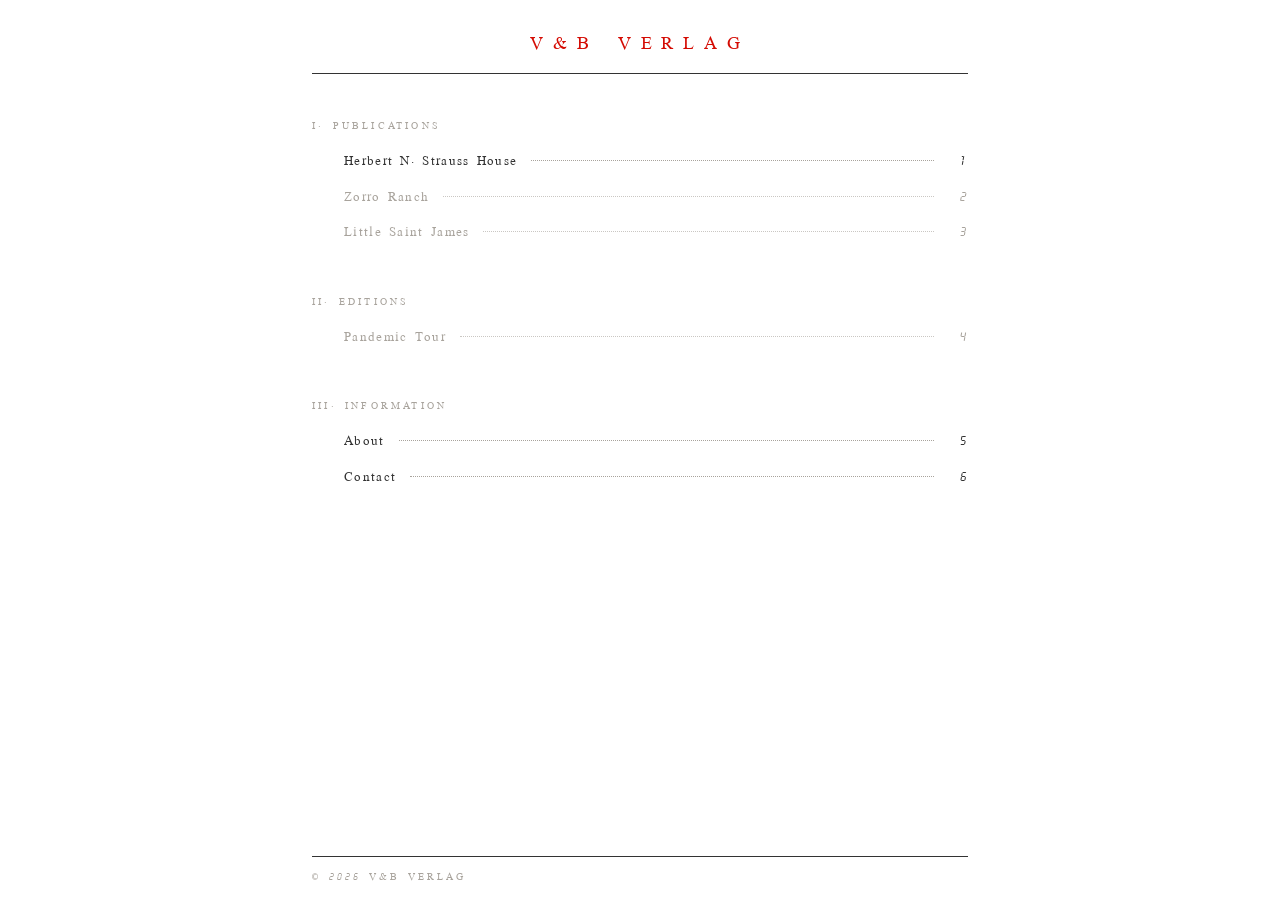
<file: index.html>
<!DOCTYPE html>
<html lang="en">
<head>
    <meta charset="UTF-8">
    <meta name="viewport" content="width=device-width, initial-scale=1.0">
    <title>V&amp;B Verlag</title>
    <link rel="stylesheet" href="./style.css">
</head>
<body>

    <header class="site-header">
        <a href="./index.html" class="wordmark">V&amp;B Verlag</a>
        <hr class="rule">
    </header>

    <main>
        <section class="toc-section">
            <h2 class="toc-section-label">I. Publications</h2>
            <ol class="toc">
                <li>
                    <a href="./herbert-n-strauss-house.html">
                        <span class="toc-title">Herbert N. Strauss House</span>
                        <span class="toc-fill"></span>
                        <span class="toc-num">1</span>
                    </a>
                </li>
                <li class="muted">
                    <div class="toc-row">
                        <span class="toc-title">Zorro Ranch</span>
                        <span class="toc-fill"></span>
                        <span class="toc-num">2</span>
                    </div>
                </li>
                <li class="muted">
                    <div class="toc-row">
                        <span class="toc-title">Little Saint James</span>
                        <span class="toc-fill"></span>
                        <span class="toc-num">3</span>
                    </div>
                </li>
            </ol>
        </section>

        <section class="toc-section">
            <h2 class="toc-section-label">II. Editions</h2>
            <ol class="toc toc-muted">
                <li>
                    <div class="toc-row">
                        <span class="toc-title">Pandemic Tour</span>
                        <span class="toc-fill"></span>
                        <span class="toc-num">4</span>
                    </div>
                </li>
            </ol>
        </section>

        <section class="toc-section">
            <h2 class="toc-section-label">III. Information</h2>
            <ol class="toc">
                <li>
                    <a href="./about.html">
                        <span class="toc-title">About</span>
                        <span class="toc-fill"></span>
                        <span class="toc-num">5</span>
                    </a>
                </li>
                <li>
                    <a href="./contact.html">
                        <span class="toc-title">Contact</span>
                        <span class="toc-fill"></span>
                        <span class="toc-num">6</span>
                    </a>
                </li>
            </ol>
        </section>
    </main>

    <footer class="site-footer">
        <div class="site-footer-inner">© <span id="year">2026</span> V&amp;B Verlag</div>
    </footer>

    <script>document.getElementById('year').textContent = new Date().getFullYear();</script>

</body>
</html>
</file>
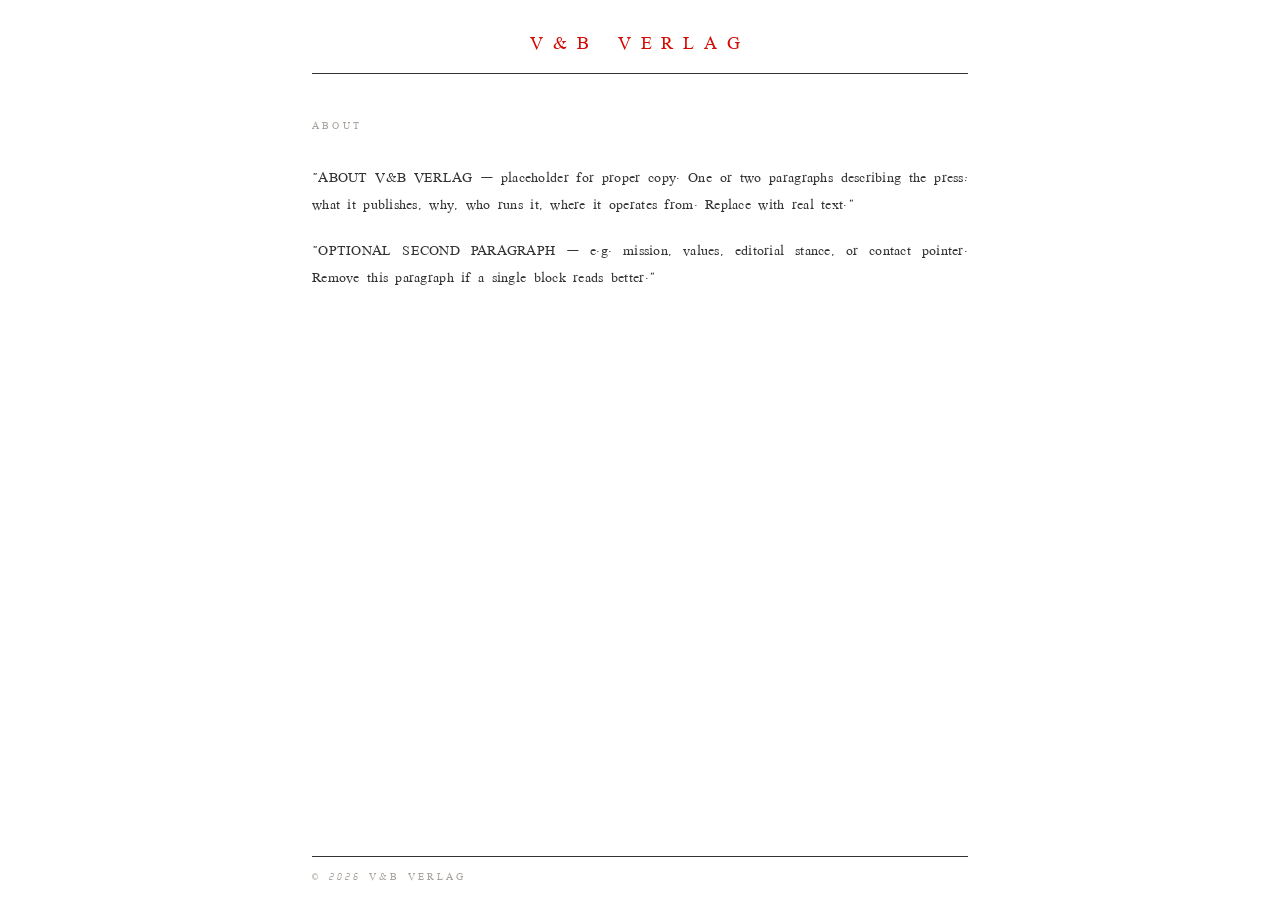
<file: about.html>
<!DOCTYPE html>
<html lang="en">
<head>
    <meta charset="UTF-8">
    <meta name="viewport" content="width=device-width, initial-scale=1.0">
    <title>About &mdash; V&amp;B Verlag</title>
    <link rel="stylesheet" href="./style.css">
</head>
<body>

    <header class="site-header">
        <a href="./index.html" class="wordmark">V&amp;B Verlag</a>
        <hr class="rule">
    </header>

    <main>
        <h1 class="page-heading">About</h1>

        <div class="description">
            <div class="description-body">
                <p>[ABOUT V&amp;B VERLAG &mdash; placeholder for proper copy. One or two paragraphs describing the press: what it publishes, why, who runs it, where it operates from. Replace with real text.]</p>
                <p>[OPTIONAL SECOND PARAGRAPH &mdash; e.g. mission, values, editorial stance, or contact pointer. Remove this paragraph if a single block reads better.]</p>
            </div>
        </div>
    </main>

    <footer class="site-footer">
        <div class="site-footer-inner">© <span id="year">2026</span> V&amp;B Verlag</div>
    </footer>

    <script>document.getElementById('year').textContent = new Date().getFullYear();</script>

</body>
</html>
</file>
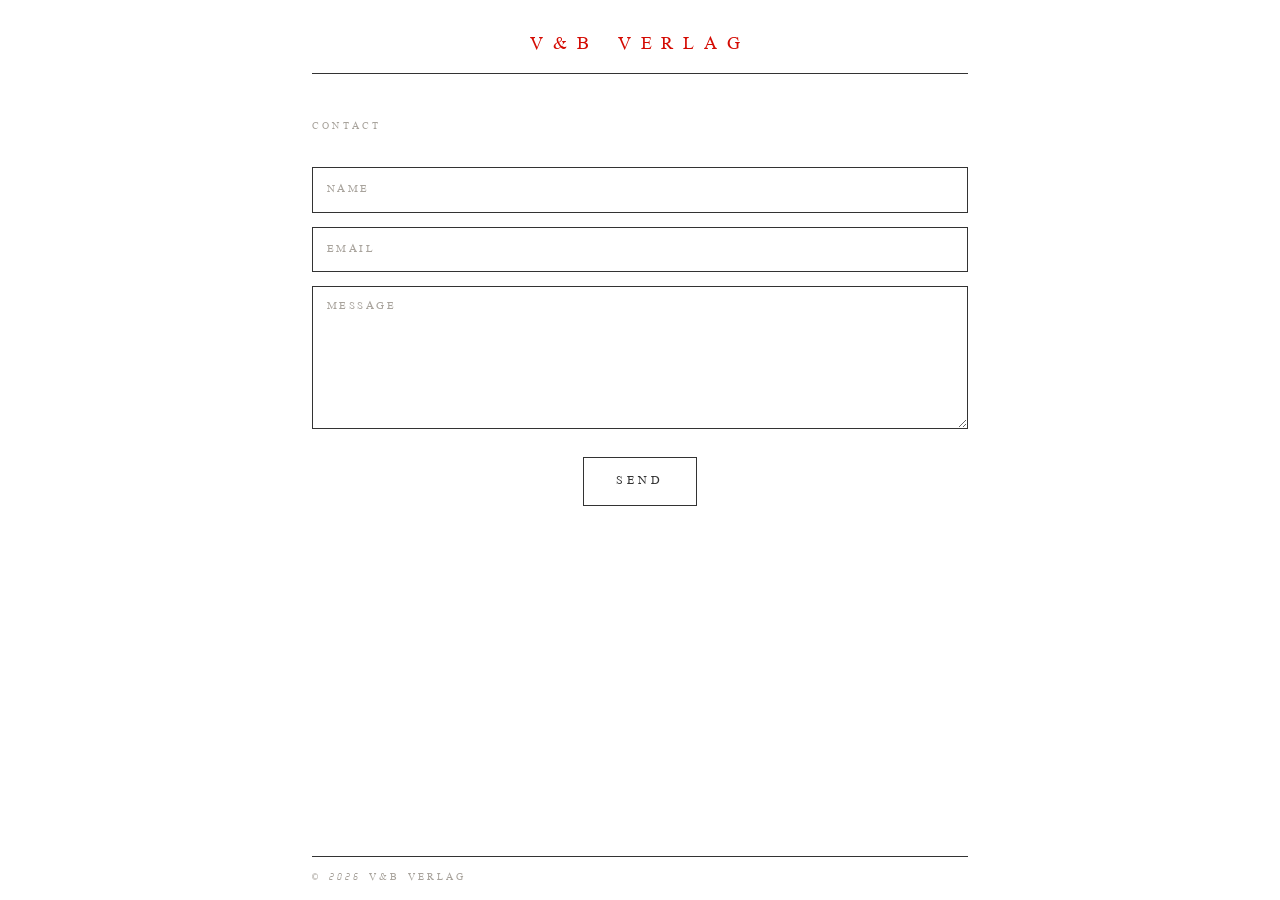
<file: contact.html>
<!DOCTYPE html>
<html lang="en">
<head>
    <meta charset="UTF-8">
    <meta name="viewport" content="width=device-width, initial-scale=1.0">
    <title>Contact &mdash; V&amp;B Verlag</title>
    <link rel="stylesheet" href="./style.css">
</head>
<body>

    <header class="site-header">
        <a href="./index.html" class="wordmark">V&amp;B Verlag</a>
        <hr class="rule">
    </header>

    <main>
        <h1 class="page-heading">Contact</h1>

        <!--
            FORM SETUP:
            1. Sign up at https://formspree.io (free tier: 50 submissions/month)
            2. Create a new form, copy the endpoint URL
            3. Replace YOUR_FORMSPREE_ID below with the endpoint
            Until then, submissions will not be delivered.
        -->
        <form class="contact-form"
              action="https://formspree.io/f/YOUR_FORMSPREE_ID"
              method="POST">
            <input class="form-field" type="text" name="name"
                   placeholder="Name" aria-label="Name" required>
            <input class="form-field" type="email" name="email"
                   placeholder="Email" aria-label="Email" required>
            <textarea class="form-field" name="message"
                      placeholder="Message" aria-label="Message"
                      rows="6" required></textarea>
            <div class="form-submit">
                <button type="submit" class="btn">Send</button>
            </div>
        </form>
    </main>

    <footer class="site-footer">
        <div class="site-footer-inner">© <span id="year">2026</span> V&amp;B Verlag</div>
    </footer>

    <script>document.getElementById('year').textContent = new Date().getFullYear();</script>

</body>
</html>
</file>
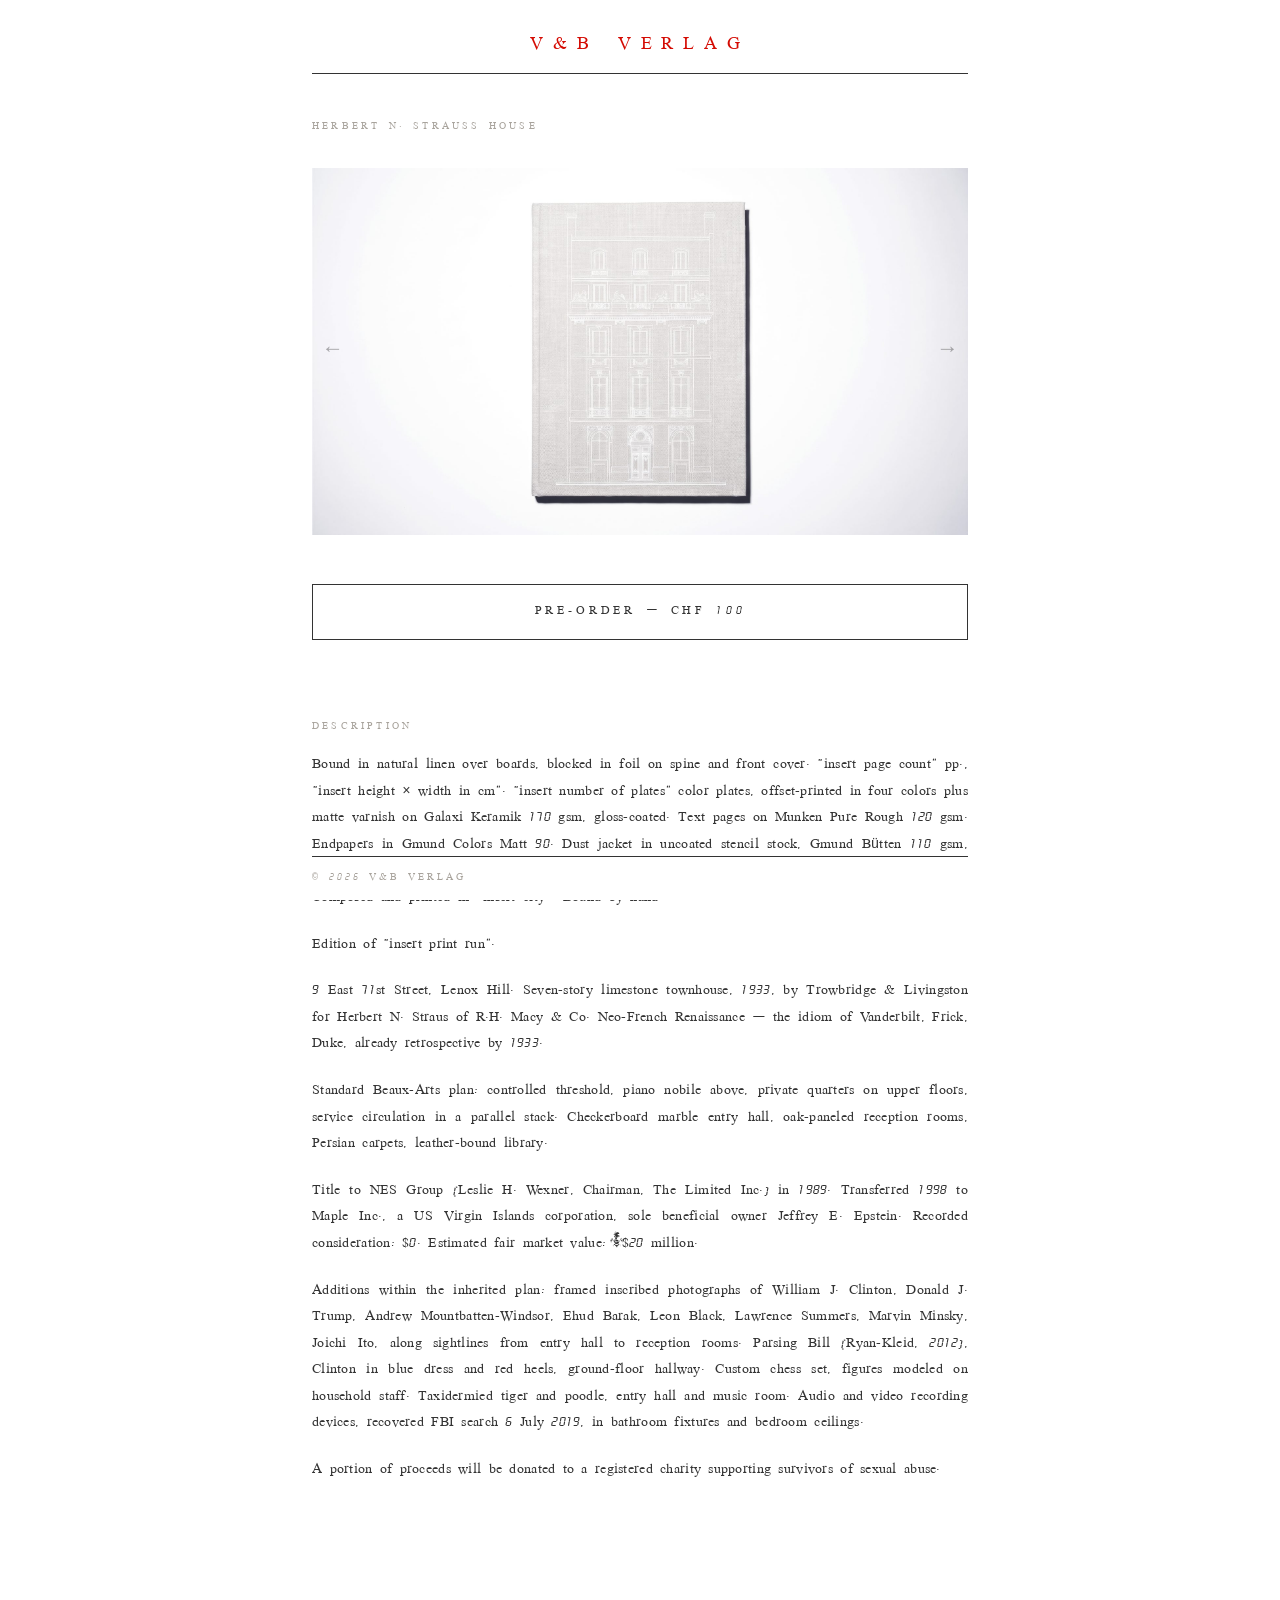
<file: herbert-n-strauss-house.html>
<!DOCTYPE html>
<html lang="en">
<head>
    <meta charset="UTF-8">
    <meta name="viewport" content="width=device-width, initial-scale=1.0">
    <title>Herbert N. Strauss House &mdash; V&amp;B Verlag</title>
    <link rel="stylesheet" href="./style.css">
</head>
<body>

    <header class="site-header">
        <a href="./index.html" class="wordmark">V&amp;B Verlag</a>
        <hr class="rule">
    </header>

    <main>
        <h1 class="page-heading">Herbert N. Strauss House</h1>

        <div class="gallery">
            <div class="gallery-track">
                <img src="./Images/01.jpg" alt="Herbert N. Strauss House">
                <img src="./Images/02.jpg" alt="Herbert N. Strauss House">
                <img src="./Images/03.jpg" alt="Herbert N. Strauss House">
                <img src="./Images/04.jpg" alt="Herbert N. Strauss House">
                <img src="./Images/05.jpg" alt="Herbert N. Strauss House">
                <img src="./Images/06.jpg" alt="Herbert N. Strauss House">
                <img src="./Images/07.jpg" alt="Herbert N. Strauss House">
            </div>
            <div class="gallery-nav">
                <button onclick="prev()" aria-label="Previous">&larr;</button>
                <button onclick="next()" aria-label="Next">&rarr;</button>
            </div>
        </div>
        <section class="preorder">
            <a class="btn"
               href="https://buy.stripe.com/test_3cI4gB3R01MX9E34VO7g400"
               target="_blank"
               rel="noopener">
                Pre-order &mdash; CHF 100
            </a>
        </section>

        <div class="description">
            <div class="section-label">Description</div>
            <div class="description-body">
                <p>Bound in natural linen over boards, blocked in foil on spine and front cover. [insert page count] pp., [insert height &times; width in cm]. [insert number of plates] color plates, offset-printed in four colors plus matte varnish on Galaxi Keramik 170 gsm, gloss-coated. Text pages on Munken Pure Rough 120 gsm. Endpapers in Gmund Colors Matt 90. Dust jacket in uncoated stencil stock, Gmund B&uuml;tten 110 gsm, letterpress-printed in two colors. Typeset by hand in [insert typeface] and [insert secondary typeface]. Composed and printed in [insert city]. Bound by hand.</p>
                <p>Edition of [insert print run].</p>
                <p>9 East 71st Street, Lenox Hill. Seven-story limestone townhouse, 1933, by Trowbridge &amp; Livingston for Herbert N. Straus of R.H. Macy &amp; Co. Neo-French Renaissance &mdash; the idiom of Vanderbilt, Frick, Duke, already retrospective by 1933.</p>
                <p>Standard Beaux-Arts plan: controlled threshold, piano nobile above, private quarters on upper floors, service circulation in a parallel stack. Checkerboard marble entry hall, oak-paneled reception rooms, Persian carpets, leather-bound library.</p>
                <p>Title to NES Group (Leslie H. Wexner, Chairman, The Limited Inc.) in 1989. Transferred 1998 to Maple Inc., a US Virgin Islands corporation, sole beneficial owner Jeffrey E. Epstein. Recorded consideration: $0. Estimated fair market value: ~$20 million.</p>
                <p>Additions within the inherited plan: framed inscribed photographs of William J. Clinton, Donald J. Trump, Andrew Mountbatten-Windsor, Ehud Barak, Leon Black, Lawrence Summers, Marvin Minsky, Joichi Ito, along sightlines from entry hall to reception rooms. Parsing Bill (Ryan-Kleid, 2012), Clinton in blue dress and red heels, ground-floor hallway. Custom chess set, figures modeled on household staff. Taxidermied tiger and poodle, entry hall and music room. Audio and video recording devices, recovered FBI search 6 July 2019, in bathroom fixtures and bedroom ceilings.</p>
                <p>A portion of proceeds will be donated to a registered charity supporting survivors of sexual abuse.</p>
            </div>
        </div>
    </main>

    <footer class="site-footer">
        <div class="site-footer-inner">© <span id="year">2026</span> V&amp;B Verlag</div>
    </footer>

    <script>
        document.getElementById('year').textContent = new Date().getFullYear();

        const track = document.querySelector('.gallery-track');
        const total = 7;
        let index = 0;

        function goTo(i) {
            index = Math.max(0, Math.min(i, total - 1));
            track.style.transform = 'translateX(-' + (index * 100) + '%)';
        }
        function next() { goTo(index + 1); }
        function prev() { goTo(index - 1); }

        let startX = 0, dragging = false;
        track.addEventListener('touchstart', e => {
            startX = e.touches[0].clientX;
            dragging = true;
        });
        track.addEventListener('touchend', e => {
            if (!dragging) return;
            dragging = false;
            const diff = startX - e.changedTouches[0].clientX;
            if (Math.abs(diff) > 50) diff > 0 ? next() : prev();
        });

        let mouseStart = 0, mouseDragging = false;
        track.addEventListener('mousedown', e => {
            mouseStart = e.clientX;
            mouseDragging = true;
            e.preventDefault();
        });
        document.addEventListener('mouseup', e => {
            if (!mouseDragging) return;
            mouseDragging = false;
            const diff = mouseStart - e.clientX;
            if (Math.abs(diff) > 50) diff > 0 ? next() : prev();
        });

        document.addEventListener('keydown', e => {
            if (e.key === 'ArrowRight') next();
            if (e.key === 'ArrowLeft') prev();
        });
    </script>

</body>
</html>
</file>
<file: style.css>
/* ── FONT ── */
@font-face {
    font-family: 'Digital';
    src: url('./Font/DIGITAL.ttf') format('truetype');
    font-weight: normal;
    font-style: normal;
    font-display: swap;
}

/* ── TOKENS ── */
:root {
    --bg: #FFFFFF;
    --ink: #333333;
    --red: #D40B03;
    --muted: #A8A39C;
}

/* ── RESET ── */
*, *::before, *::after {
    margin: 0;
    padding: 0;
    box-sizing: border-box;
}

html, body {
    background: var(--bg);
    color: var(--ink);
}

body {
    font-family: 'Digital', monospace;
    font-size: 14px;
    line-height: 1.5;
    max-width: 720px;
    margin: 0 auto;
    padding: 120px 32px 80px;  /* top clears the fixed header, bottom clears the fixed footer */
}

a {
    color: inherit;
    text-decoration: none;
}

ol, ul {
    list-style: none;
}

/* ── HEADER (fixed, body-shaped to mirror the footer) ── */
.site-header {
    position: fixed;
    top: 0;
    left: 50%;
    transform: translateX(-50%);
    width: 100%;
    max-width: 720px;
    background: var(--bg);
    padding: 32px 32px 0;
    z-index: 10;
    text-align: center;
}

.wordmark {
    display: inline-block;
    font-family: 'Digital', monospace;
    font-size: 18px;
    color: var(--red);
    text-transform: uppercase;
    letter-spacing: 0.55em;
    text-decoration: none;
}

.wordmark:hover { opacity: 0.7; }

.rule {
    border: 0;
    border-top: 1px solid var(--ink);
    margin: 14px 0 0;
}

/* ── TABLE OF CONTENTS (dotted leaders) ── */
.toc li {
    margin: 0;
}

.toc li a,
.toc li > .toc-row {
    display: flex;
    align-items: baseline;
    text-decoration: none;
    color: inherit;
    padding: 8px 0;
}

.toc-title {
    flex: 0 1 auto;
    font-size: 13px;
    letter-spacing: 0.1em;
    white-space: nowrap;
    padding-right: 8px;
}

.toc-fill {
    flex: 1 1 auto;
    margin: 0 6px;
    border-bottom: 1.5px dotted var(--muted);
    transform: translateY(-4px);
    min-width: 30px;
}

.toc-num {
    flex: 0 0 auto;
    font-size: 13px;
    letter-spacing: 0.1em;
    padding-left: 8px;
    text-align: right;
    min-width: 28px;
}

.toc li a:hover .toc-title,
.toc li a:hover .toc-num {
    color: var(--red);
}

.toc li a:hover .toc-fill {
    border-bottom-color: var(--red);
}

/* Muted variant — applied to a whole list (.toc-muted) or a single row (li.muted).
   Set on the parent so .toc-row's `color: inherit` cascades through to the spans. */
.toc.toc-muted,
.toc li.muted {
    color: var(--muted);
}

.toc.toc-muted .toc-fill,
.toc li.muted .toc-fill {
    border-bottom-color: var(--muted);
    opacity: 0.6;
}

/* ── TOC SECTIONS (Publications / Forthcoming / Info) ── */
.toc-section {
    margin-bottom: 44px;
}

.toc-section:last-child {
    margin-bottom: 0;
}

.toc-section-label {
    font-family: 'Digital', monospace;
    font-size: 10px;
    font-weight: normal;
    letter-spacing: 0.32em;
    text-transform: uppercase;
    color: var(--muted);
    margin-bottom: 10px;
}

.toc-section .toc {
    padding-left: 32px;
}

/* ── PAGE HEADING (sub-pages) ── */
.page-heading {
    font-family: 'Digital', monospace;
    font-size: 10px;
    font-weight: normal;
    letter-spacing: 0.32em;
    text-transform: uppercase;
    color: var(--muted);
    margin-bottom: 32px;
}

/* ── SECTION LABEL (DESCRIPTION / PHYSICAL DESCRIPTION) ── */
.section-label {
    font-size: 10px;
    letter-spacing: 0.32em;
    text-transform: uppercase;
    color: var(--muted);
    margin-bottom: 18px;
}

/* ── DESCRIPTION (body / paragraph block) ── */
.description {
    margin-bottom: 56px;
}

.description-body {
    font-size: 14px;
    letter-spacing: 0.02em;
    line-height: 1.9;
    color: var(--ink);
    text-align: justify;
}

.description-body p {
    margin-bottom: 20px;
}

.description-body p:last-child {
    margin-bottom: 0;
}

/* ── PRE-ORDER ── */
.preorder {
    margin: 48px 0 80px;
    text-align: center;
}

.preorder .btn {
    display: block;
    width: 100%;
    padding: 18px 32px;
}

.btn {
    display: inline-block;
    background: var(--bg);
    color: var(--ink);
    font-family: 'Digital', monospace;
    font-size: 12px;
    text-transform: uppercase;
    letter-spacing: 0.32em;
    padding: 14px 32px;
    text-decoration: none;
    border: 1px solid var(--ink);
    cursor: pointer;
    transition: background 0.2s, color 0.2s;
}

.btn:hover {
    color: var(--red);
    border-color: var(--red);
}

/* ── CONTACT FORM ── */
.contact-form {
    width: 100%;
}

.form-field {
    display: block;
    width: 100%;
    padding: 12px 14px;
    margin-bottom: 14px;
    background: var(--bg);
    border: 1px solid var(--ink);
    color: var(--ink);
    font-family: 'Digital', monospace;
    font-size: 13px;
    letter-spacing: 0.05em;
    line-height: 1.5;
    border-radius: 0;
    outline: none;
    transition: border-color 0.2s;
}

.form-field:focus {
    border-color: var(--red);
}

.form-field::placeholder {
    color: var(--muted);
    text-transform: uppercase;
    letter-spacing: 0.22em;
    font-size: 11px;
}

textarea.form-field {
    resize: vertical;
    min-height: 140px;
}

.form-submit {
    text-align: center;
    margin-top: 28px;
}

/* ── GALLERY (book detail page) ── */
.gallery {
    position: relative;
    width: 100%;
    aspect-ratio: 16 / 9;
    margin: 0;
    overflow: hidden;
    touch-action: pan-y pinch-zoom;
    cursor: grab;
}

.gallery:active { cursor: grabbing; }

.gallery-track {
    display: flex;
    transition: transform 0.3s ease;
    height: 100%;
}

.gallery-track img {
    flex: 0 0 100%;
    width: 100%;
    height: 100%;
    object-fit: contain;
    display: block;
    user-select: none;
    -webkit-user-drag: none;
}

.gallery-nav {
    position: absolute;
    top: 0;
    left: 0;
    width: 100%;
    height: 100%;
    display: flex;
    justify-content: space-between;
    align-items: center;
    pointer-events: none;
    padding: 0 4px;
}

.gallery-nav button {
    background: none;
    border: none;
    font-family: 'Digital', monospace;
    font-size: 22px;
    padding: 10px;
    cursor: pointer;
    color: var(--ink);
    pointer-events: auto;
    opacity: 0.4;
    transition: opacity 0.2s;
}

.gallery-nav button:hover { opacity: 1; }

/* ── FOOTER (fixed, body-shaped so its rule matches the header rule) ── */
.site-footer {
    position: fixed;
    bottom: 0;
    left: 50%;
    transform: translateX(-50%);
    width: 100%;
    max-width: 720px;
    background: var(--bg);
    padding: 0 32px;
    z-index: 10;
}

.site-footer-inner {
    padding: 14px 0;
    border-top: 1px solid var(--ink);
    font-size: 10px;
    letter-spacing: 0.3em;
    text-transform: uppercase;
    color: var(--muted);
}

/* ── RESPONSIVE ── */
@media (max-width: 600px) {
    body {
        padding: 88px 20px 80px;  /* top clears fixed header, bottom clears fixed footer */
    }
    .site-header {
        padding: 20px 20px 0;
    }
    .site-footer {
        padding: 0 20px;  /* match body sides so header rule and footer rule are the same width */
    }
    .wordmark {
        font-size: 14px;
        letter-spacing: 0.4em;
    }
    .page-heading {
        margin-bottom: 24px;
    }
    .toc-section { margin-bottom: 36px; }
    .toc-section-label { margin-bottom: 8px; }
    .toc-title, .toc-num {
        font-size: 12px;
    }
    .description { margin-bottom: 48px; }
    .description-body { font-size: 14px; }
    .description-body p { margin-bottom: 18px; }
    .preorder { margin: 32px 0 56px; }
}
</file>
